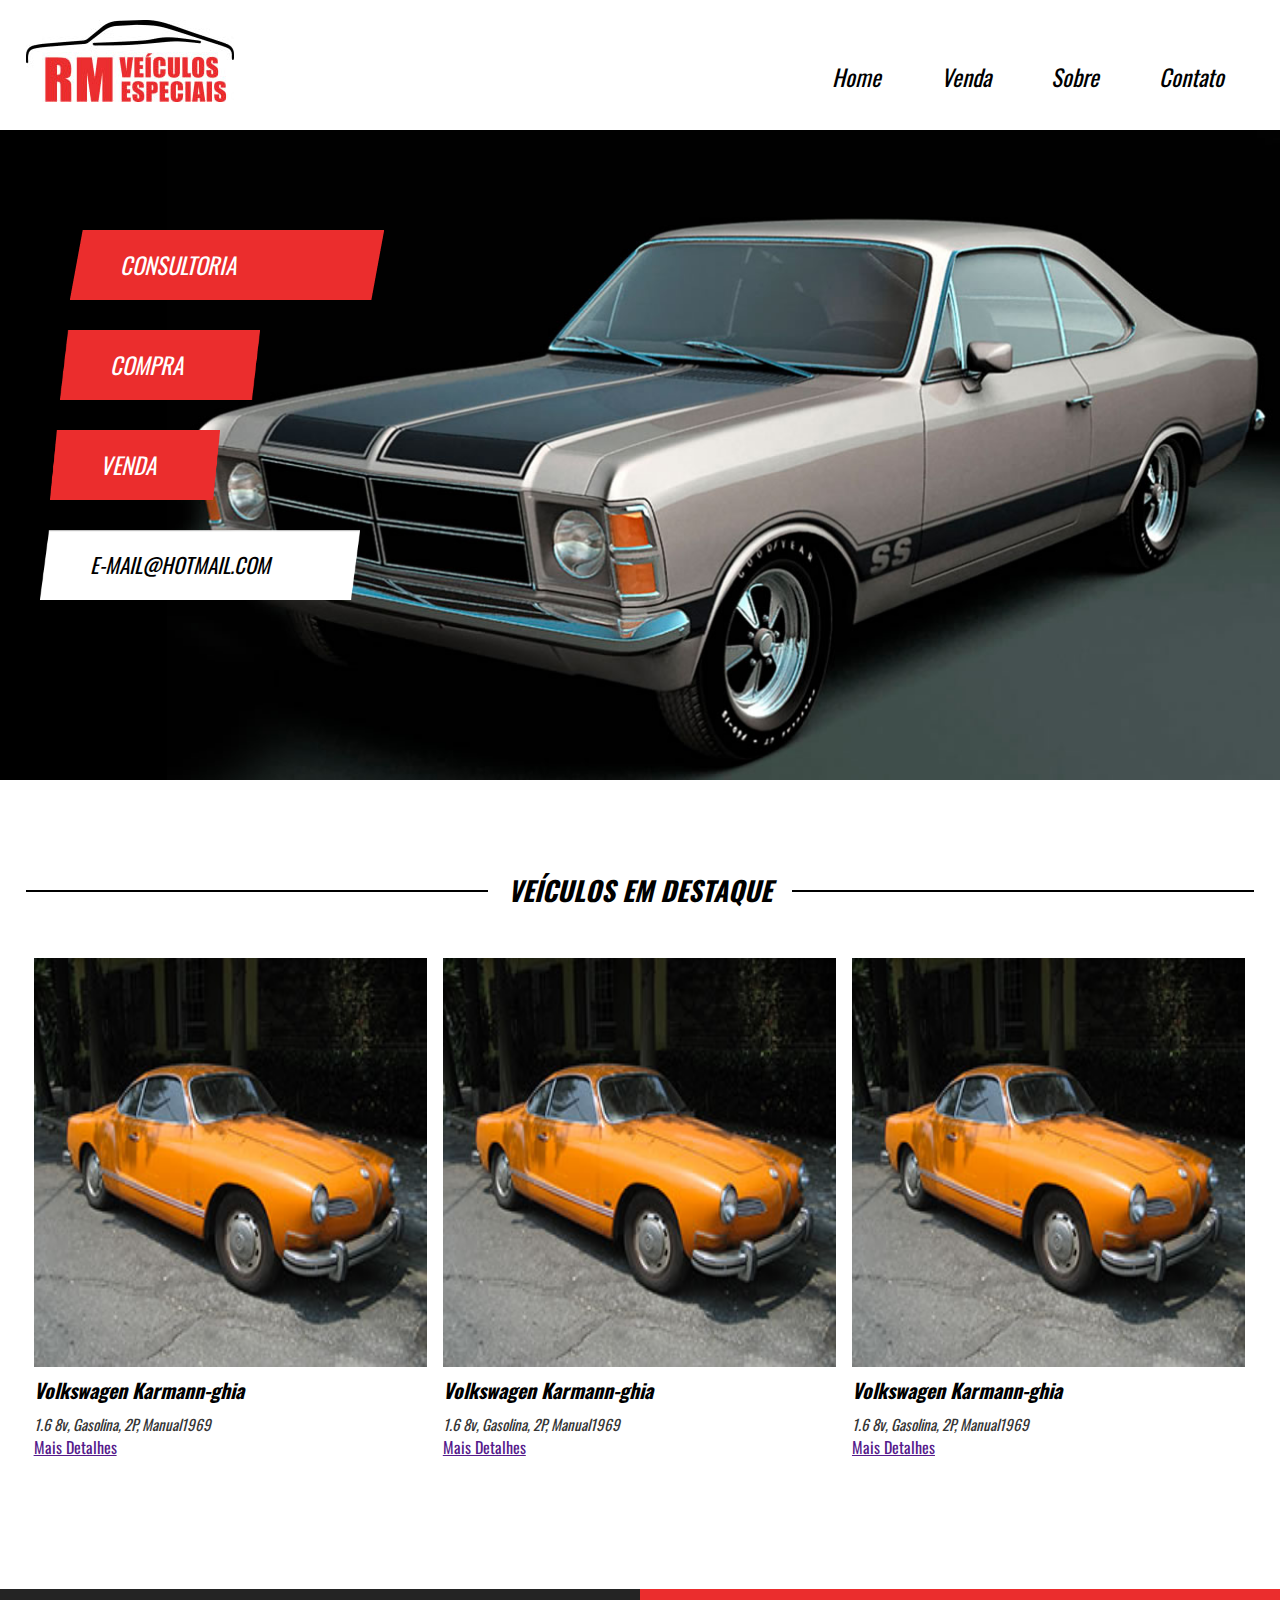
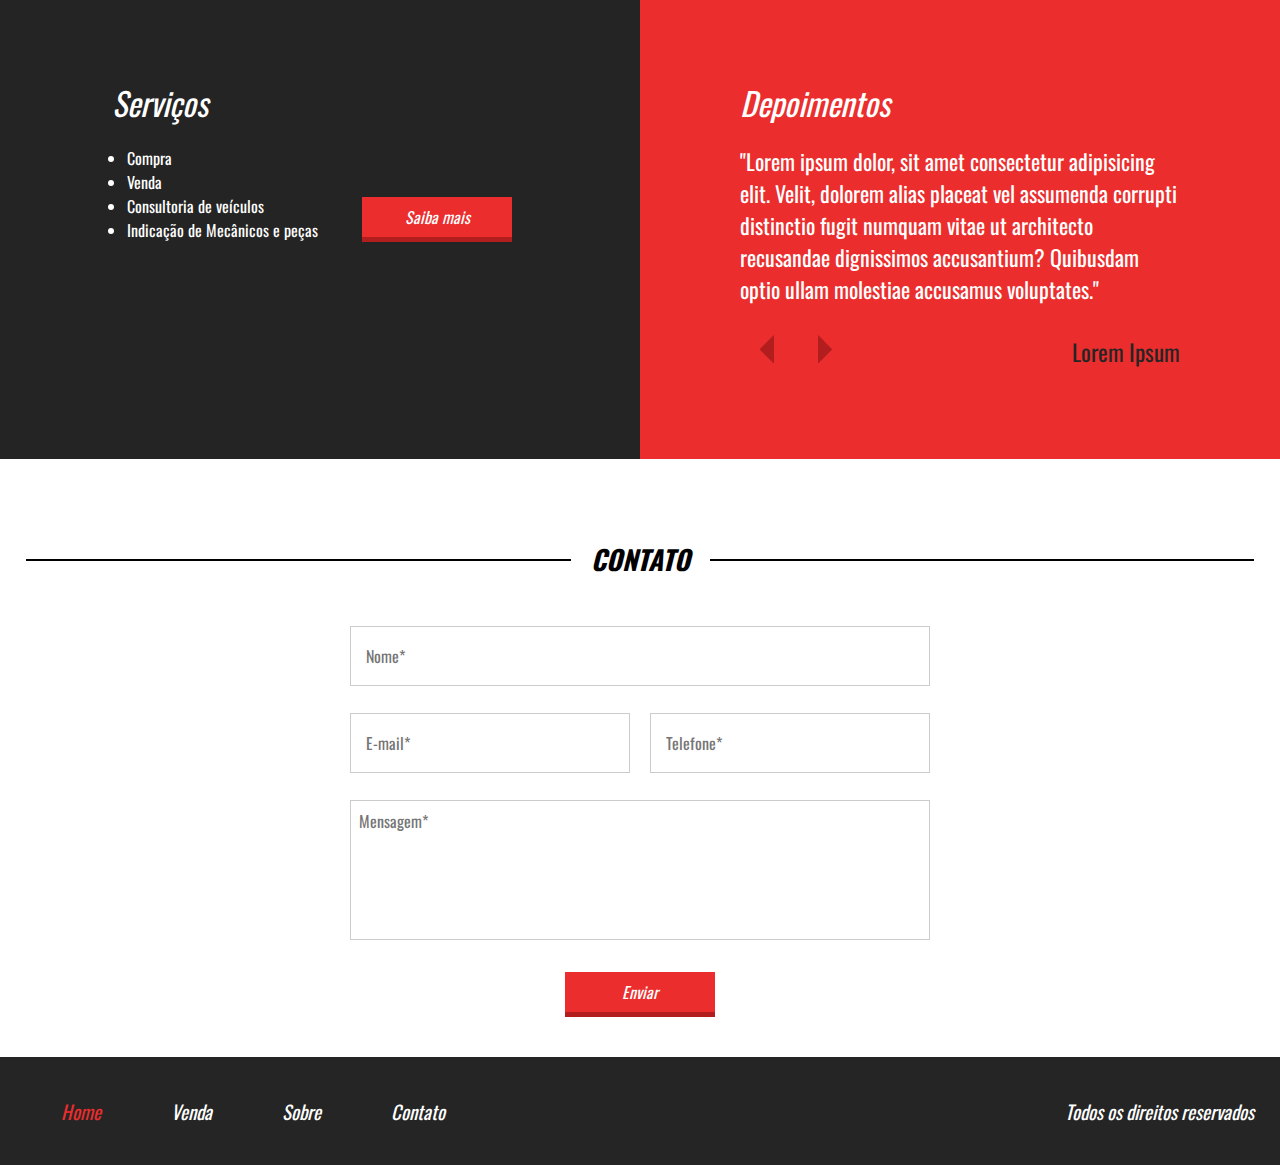
<file: index.html>
<!DOCTYPE html>
<html lang="pt-br">
  <head>
    <meta charset="UTF-8">
    <meta http-equiv="X-UA-Compatible" content="IE=edge">
    <meta name="viewport" content="width=device-width, initial-scale=1.0">
    <link href="https://fonts.googleapis.com/css?family=Oswald" rel="stylesheet">
    <link href="css/style.css" rel="stylesheet">
    <title>Projeto 05</title>
  </head>
  <body>
    <header>
      <div class="container">
        <div class="logo">
          <img src="imagens/logo.jpg" alt="Logo do site"/>
        </div><!--logo-->  
        <nav class="desktop">
          <ul>
            <li><a class="link-ativo" href="index.html">Home</a></li>
            <li><a href="venda.html">Venda</a></li>
            <li><a href="sobre.html">Sobre</a></li>
            <li><a href="#">Contato</a></li>
          </ul>
        </nav><!--desktop-->
        <nav class="mobile">
          <ul>
            <li><a class="link-ativo" href="index.html">Home</a></li>
            <li><a href="venda.html">Venda</a></li>
            <li><a href="sobre.html">Sobre</a></li>
            <li><a href="#">Contato</a></li>
          </ul>
        </nav><!--mobile-->
      <div class="clear"></div>
      </div><!--container-->
    </header>  
    <section class="banner">
      <div class="container">
        <div class="text-banner">
          <div class="text-banner-single">Consultoria</div>
          <div class="text-banner-single">Compra</div>
          <div class="text-banner-single">Venda</div>
          <div class="text-banner-single">e-mail@hotmail.com</div>
        </div><!--text-banner-->
      </div><!--container-->
    </section><!--banner-->
    <section class="veiculos-destaque">
      <div class="line-titulo">
        <div class="ln1"></div>
        <h2>Veículos em destaque</h2>
      </div><!--line-titulo-->
      <div class="container">
        <div class="vitrine-destaque">
          <div class="imagem carro-img"></div><!--carro-img-->
          <div class="info-carro">
            <h2>Volkswagen Karmann-ghia</h2>
            <p>1.6 8v, Gasolina, 2P, Manual1969</p>
            <a href="">Mais Detalhes</a>
          </div><!--info-carro-->
        </div><!--vitrine-destaque-->    
        <div class="vitrine-destaque">
          <div class="imagem carro-img"></div><!--carro-img-->
          <div class="info-carro">
            <h2>Volkswagen Karmann-ghia</h2>
            <p>1.6 8v, Gasolina, 2P, Manual1969</p>
            <a href="">Mais Detalhes</a>
          </div><!--info-carro-->
        </div><!--vitrine-destaque-->    
        <div class="vitrine-destaque">
          <div class="imagem carro-img"></div><!--carro-img-->
          <div class="info-carro">
            <h2>Volkswagen Karmann-ghia</h2>
            <p>1.6 8v, Gasolina, 2P, Manual1969</p>
            <a href="">Mais Detalhes</a>
          </div><!--info-carro-->
        </div><!--vitrine-destaque-->
        <div class="clear"></div>
      </div><!--container-->
    </section><!--veiculos-destaque-->
    <section class="servicos-descricao">
      <div class="half1">
        <div class="half1-wraper">
          <h2>Serviços</h2>
          <ul>
            <li>Compra</li>
            <li>Venda</li>
            <li>Consultoria de veículos</li>
            <li>Indicação de Mecânicos e peças</li>
          </ul>
          <a class="btn1" href="">Saiba mais</a>
        </div>
      </div><!--half-1-->    
      <div class="half2">    
        <h2>Depoimentos</h2>
        <div class="depoimento-single">
          <p>"Lorem ipsum dolor, sit amet consectetur adipisicing elit. Velit, dolorem alias placeat vel assumenda corrupti distinctio fugit numquam vitae ut 
            architecto recusandae dignissimos accusantium? Quibusdam optio ullam molestiae accusamus voluptates."</p>
          <div class="navigation">
            <div class="arrows">
              <img src="imagens/arrow-left.png" alt="Seta esquerda"/>
              <img src="imagens/arrow-right.png" alt="Seta direita"/>
            </div><!--arrows-->
            <div class="nome-depoimento">Lorem Ipsum</div>
          </div><!--navigation-->
        </div><!--depoimento-single-->
      </div><!--half2-->    
    </section><!--servicos-descricao-->    
    <section class="contato">
      <div class="line-titulo">
        <div class="ln1"></div>
        <h2>Contato</h2>
      </div><!--line-titulo-->    
      <form>
        <div class="input-wraper w100">
          <input placeholder="Nome*" type="text" required />
        </div><!--input-wraper-->      
        <div class="input-wraper w50">
          <input placeholder="E-mail*" type="text" required />
        </div><!--input-wraper-->      
        <div class="input-wraper w50">
          <input placeholder="Telefone*" type="text" required />
        </div><!--input-wraper-->      
        <div class="input-wraper w100">
          <textarea placeholder="Mensagem*" required></textarea>
        </div><!--input-wraper-->      
        <div class="input-wraper w100">
          <input class="btn1" type="submit" value="Enviar" />
        </div><!--input-wraper-->      
        <div class="clear"></div><!--clear-->      
      </form>    
    </section><!--contato-->    
    <footer>
      <div class="container">
        <nav>
          <ul>
            <li><a class="link-ativo" href="index.html">Home</a></li>
            <li><a href="venda.html">Venda</a></li>
            <li><a href="sobre.html">Sobre</a></li>
            <li><a href="#">Contato</a></li>
          </ul>
        </nav><!--nav footer-->
        <p>Todos os direitos reservados</p>
        <div class="clear"></div>
      </div><!--container-->
    </footer>
  </body>
</html>
</file>
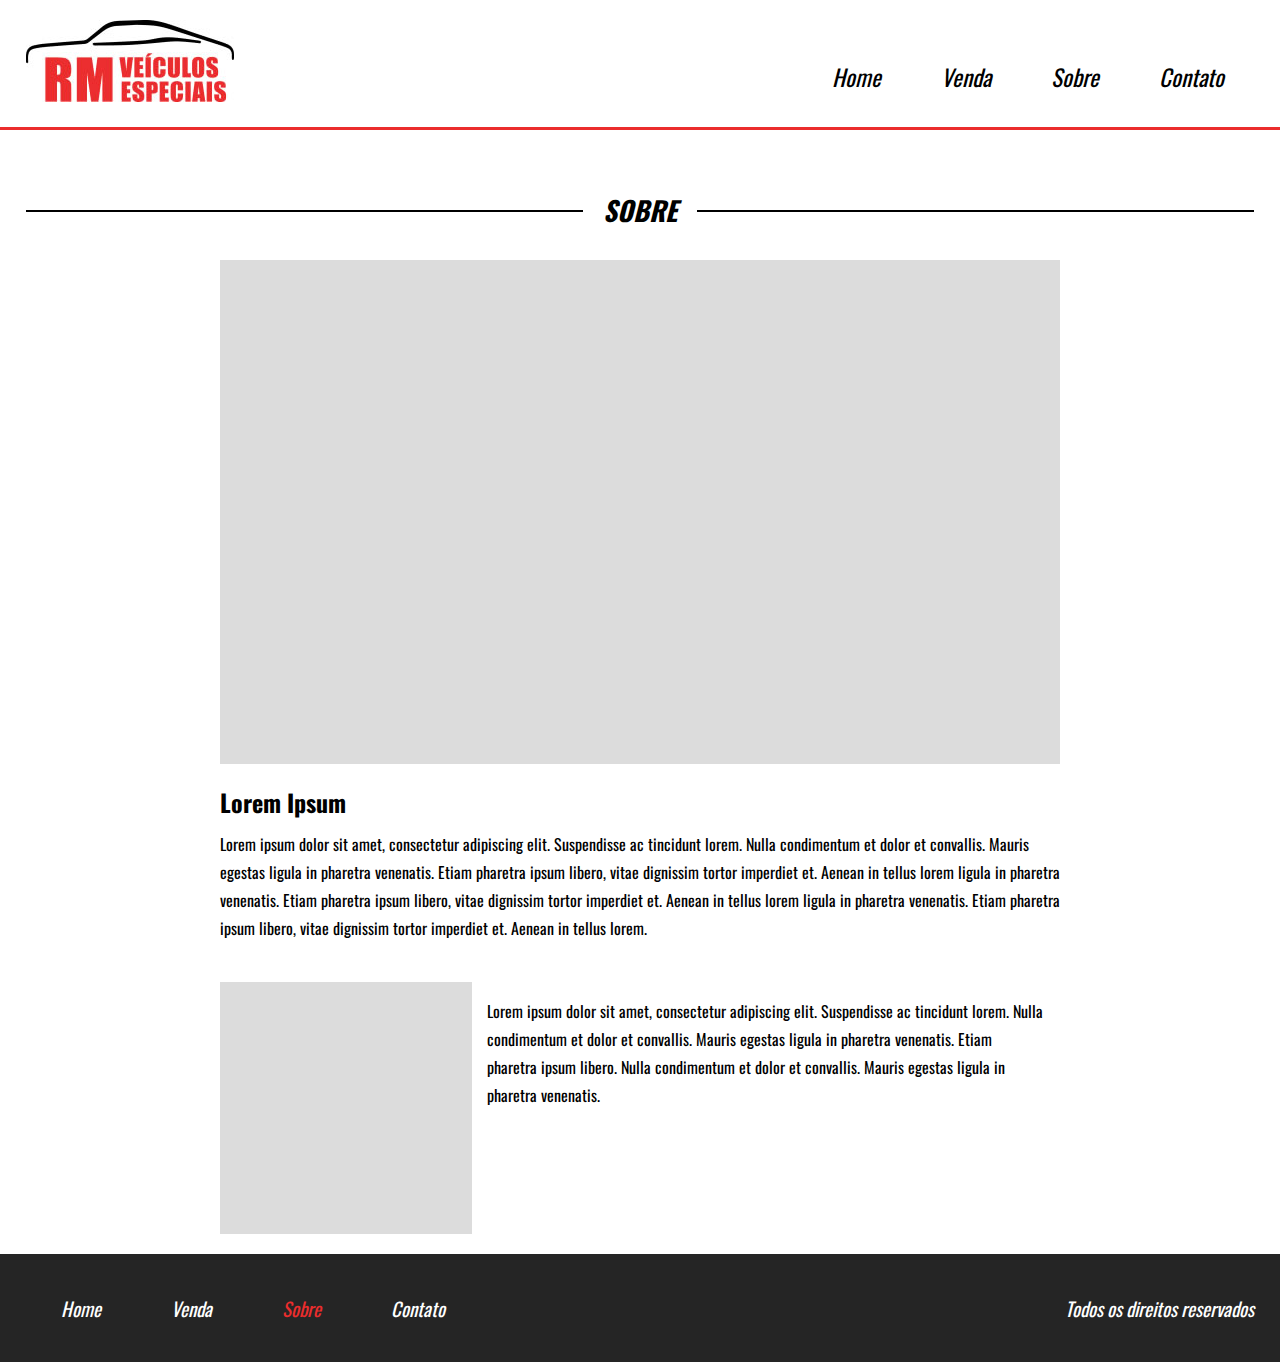
<file: sobre.html>
<!DOCTYPE html>
<html lang="pt-br">
  <head>
    <meta charset="UTF-8">
    <meta http-equiv="X-UA-Compatible" content="IE=edge">
    <meta name="viewport" content="width=device-width, initial-scale=1.0">
    <link href="https://fonts.googleapis.com/css?family=Oswald" rel="stylesheet">
    <link href="css/style.css" rel="stylesheet">
    <title>Projeto 05</title>
  </head>
  <body>
    <header class="modificado">
      <div class="container">
        <div class="logo">
          <img src="imagens/logo.jpg" alt="Logo do site"/>
        </div><!--logo-->    
        <nav class="desktop">
          <ul>
            <li><a href="index.html">Home</a></li>
            <li><a href="venda.html">Venda</a></li>
            <li><a class="link-ativo" href="sobre.html">Sobre</a></li>
            <li><a href="">Contato</a></li>
          </ul>
        </nav><!--desktop-->    
        <nav class="mobile">
          <ul>
            <li><a class="link-ativo" href="index.html">Home</a></li>
            <li><a href="venda.html">Venda</a></li>
            <li><a class="link-ativo" href="sobre.html">Sobre</a></li>
            <li><a href="">Contato</a></li>
          </ul>
        </nav><!--mobile-->    
        <div class="clear"></div>
      </div><!--container-->
    </header>    
    <section class="sobre">
      <div class="line-titulo">
        <div class="ln1"></div>
        <h2>Sobre</h2>
      </div>    
      <div class="container">
        <div class="img-destaque-sobre"></div><!--img-destaque-sobre-->
          <div class="descricao-autor">
            <h2>Lorem Ipsum</h2>
            <p>Lorem ipsum dolor sit amet, consectetur adipiscing elit. Suspendisse ac tincidunt lorem. Nulla condimentum et dolor et convallis. Mauris egestas 
              ligula in pharetra venenatis. Etiam pharetra ipsum libero, vitae dignissim tortor imperdiet et. Aenean in tellus lorem ligula in pharetra 
              venenatis. Etiam pharetra ipsum libero, vitae dignissim tortor imperdiet et. Aenean in tellus lorem ligula in pharetra venenatis. Etiam pharetra 
              ipsum libero, vitae dignissim tortor imperdiet et. Aenean in tellus lorem.</p>
          </div><!--descricao-autor-->
          <div class="descricao-autor2">
            <div class="img-small"></div>
            <p>Lorem ipsum dolor sit amet, consectetur adipiscing elit. Suspendisse ac tincidunt lorem. Nulla condimentum et dolor et convallis. Mauris egestas 
              ligula in pharetra venenatis. Etiam pharetra ipsum libero. Nulla condimentum et dolor et convallis. Mauris egestas ligula in pharetra venenatis.</p>
            <div class="clear"></div>
          </div><!--descricao-autor2-->
      </div><!--container-->
    </section><!--sobre-->    
    <footer>
      <div class="container">
        <nav>
          <ul>
            <li><a href="index.html">Home</a></li>
            <li><a href="venda.html">Venda</a></li>
            <li><a class="link-ativo" href="sobre.html">Sobre</a></li>
            <li><a href="">Contato</a></li>
          </ul>
        </nav>
        <p>Todos os direitos reservados</p>
        <div class="clear"></div>
      </div><!--container-->
    </footer>    
  </body>
</html>
</file>
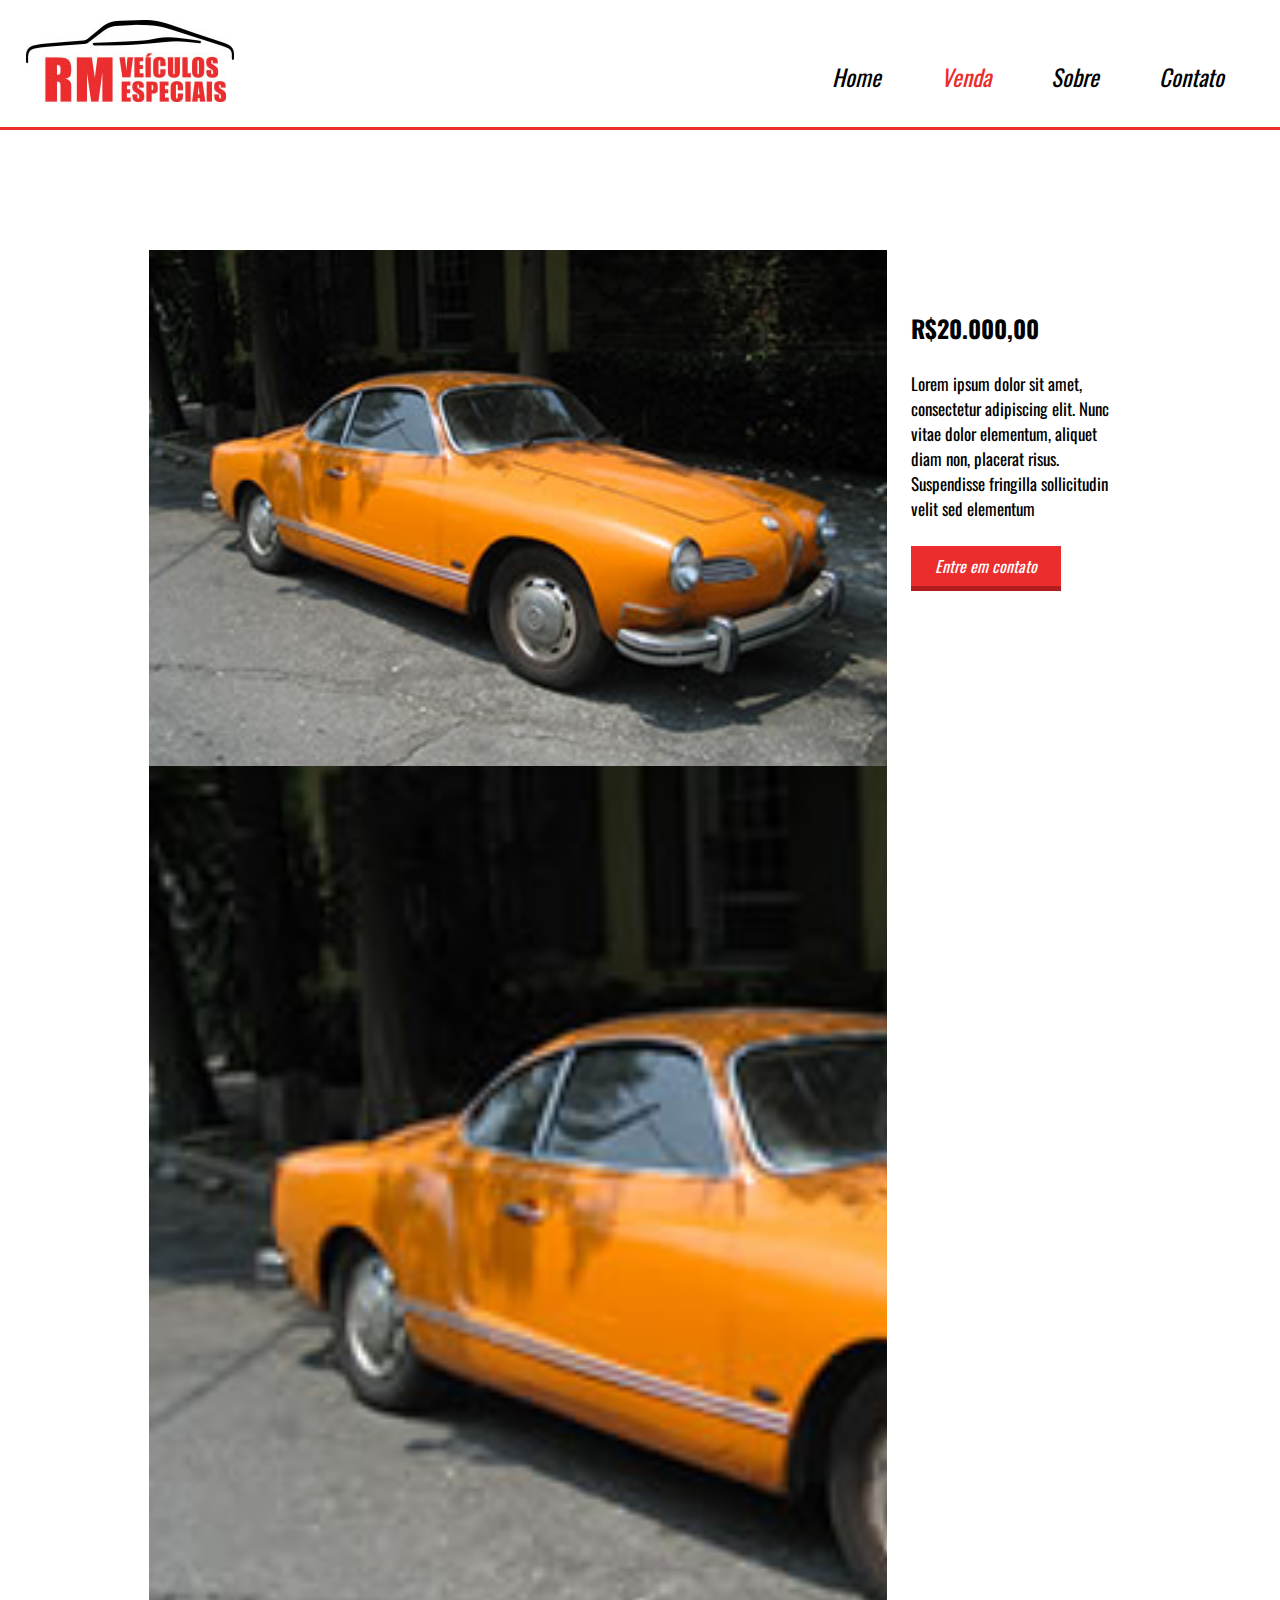
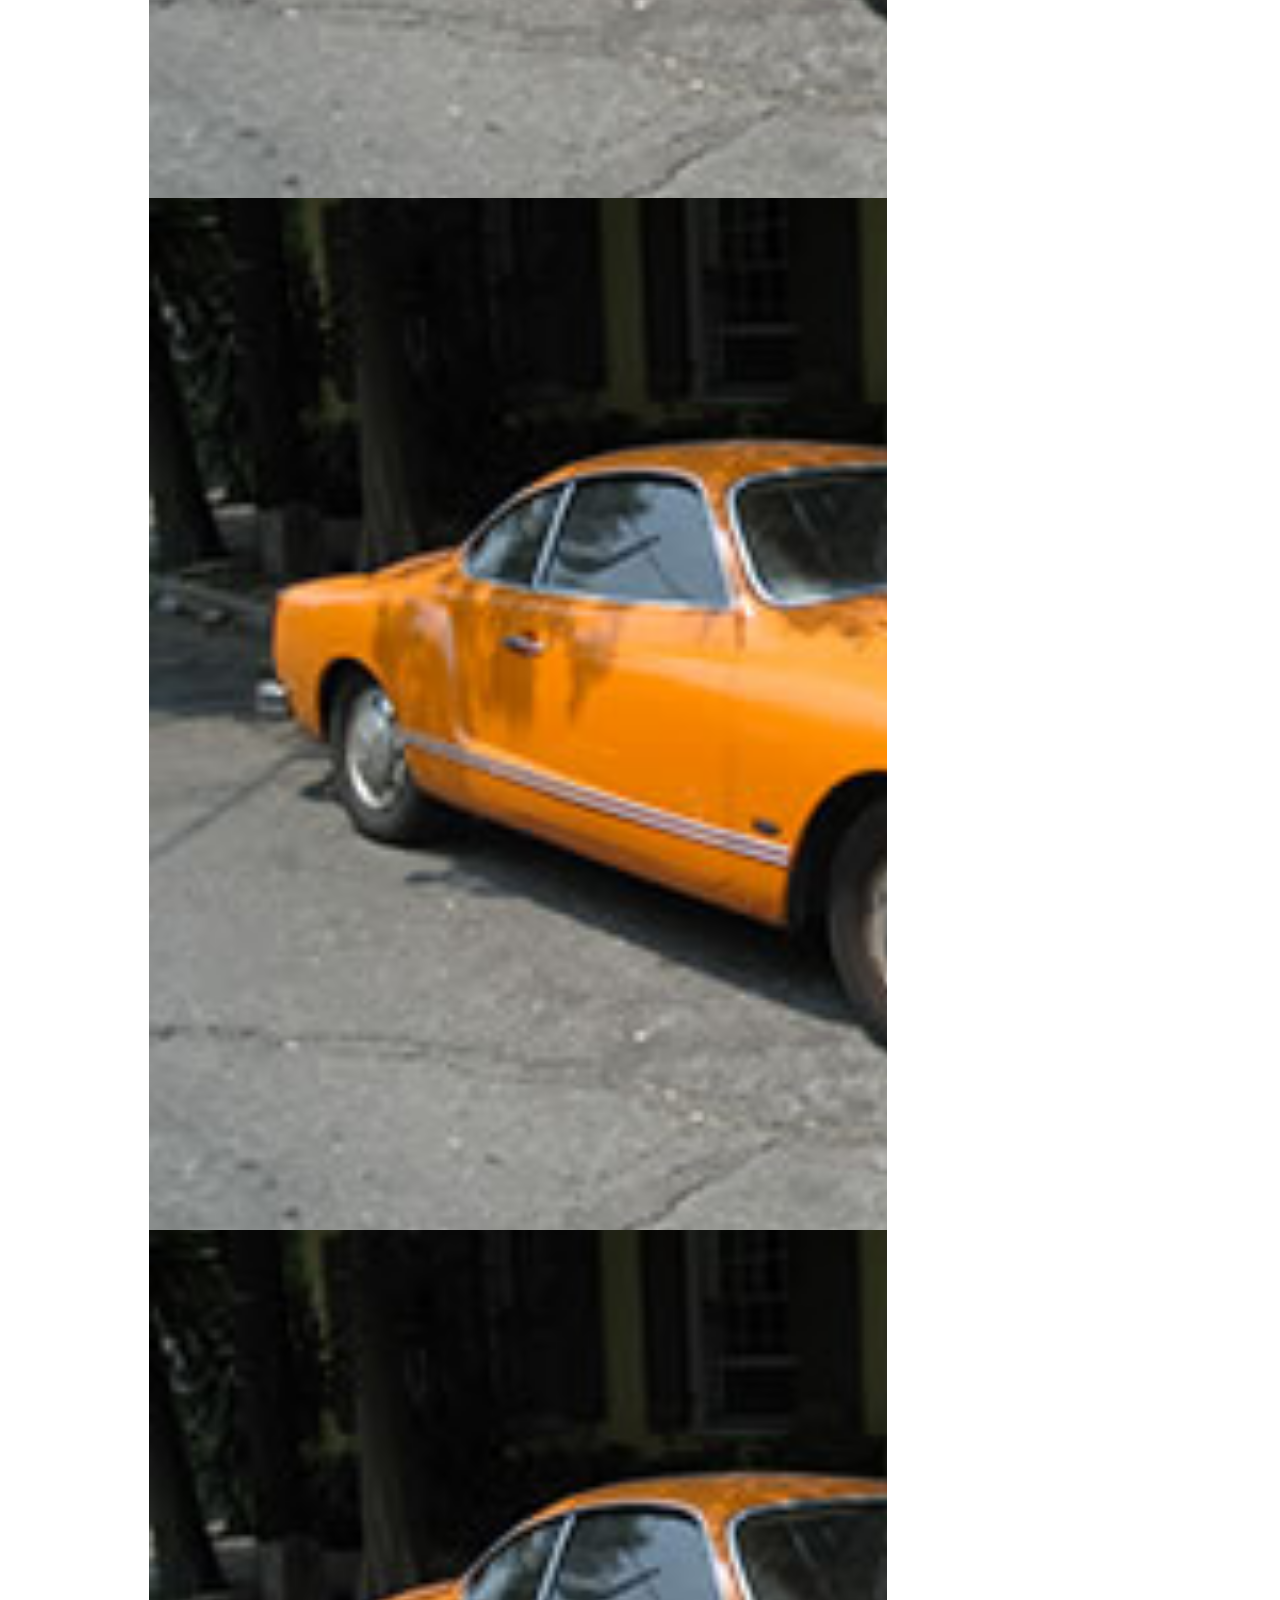
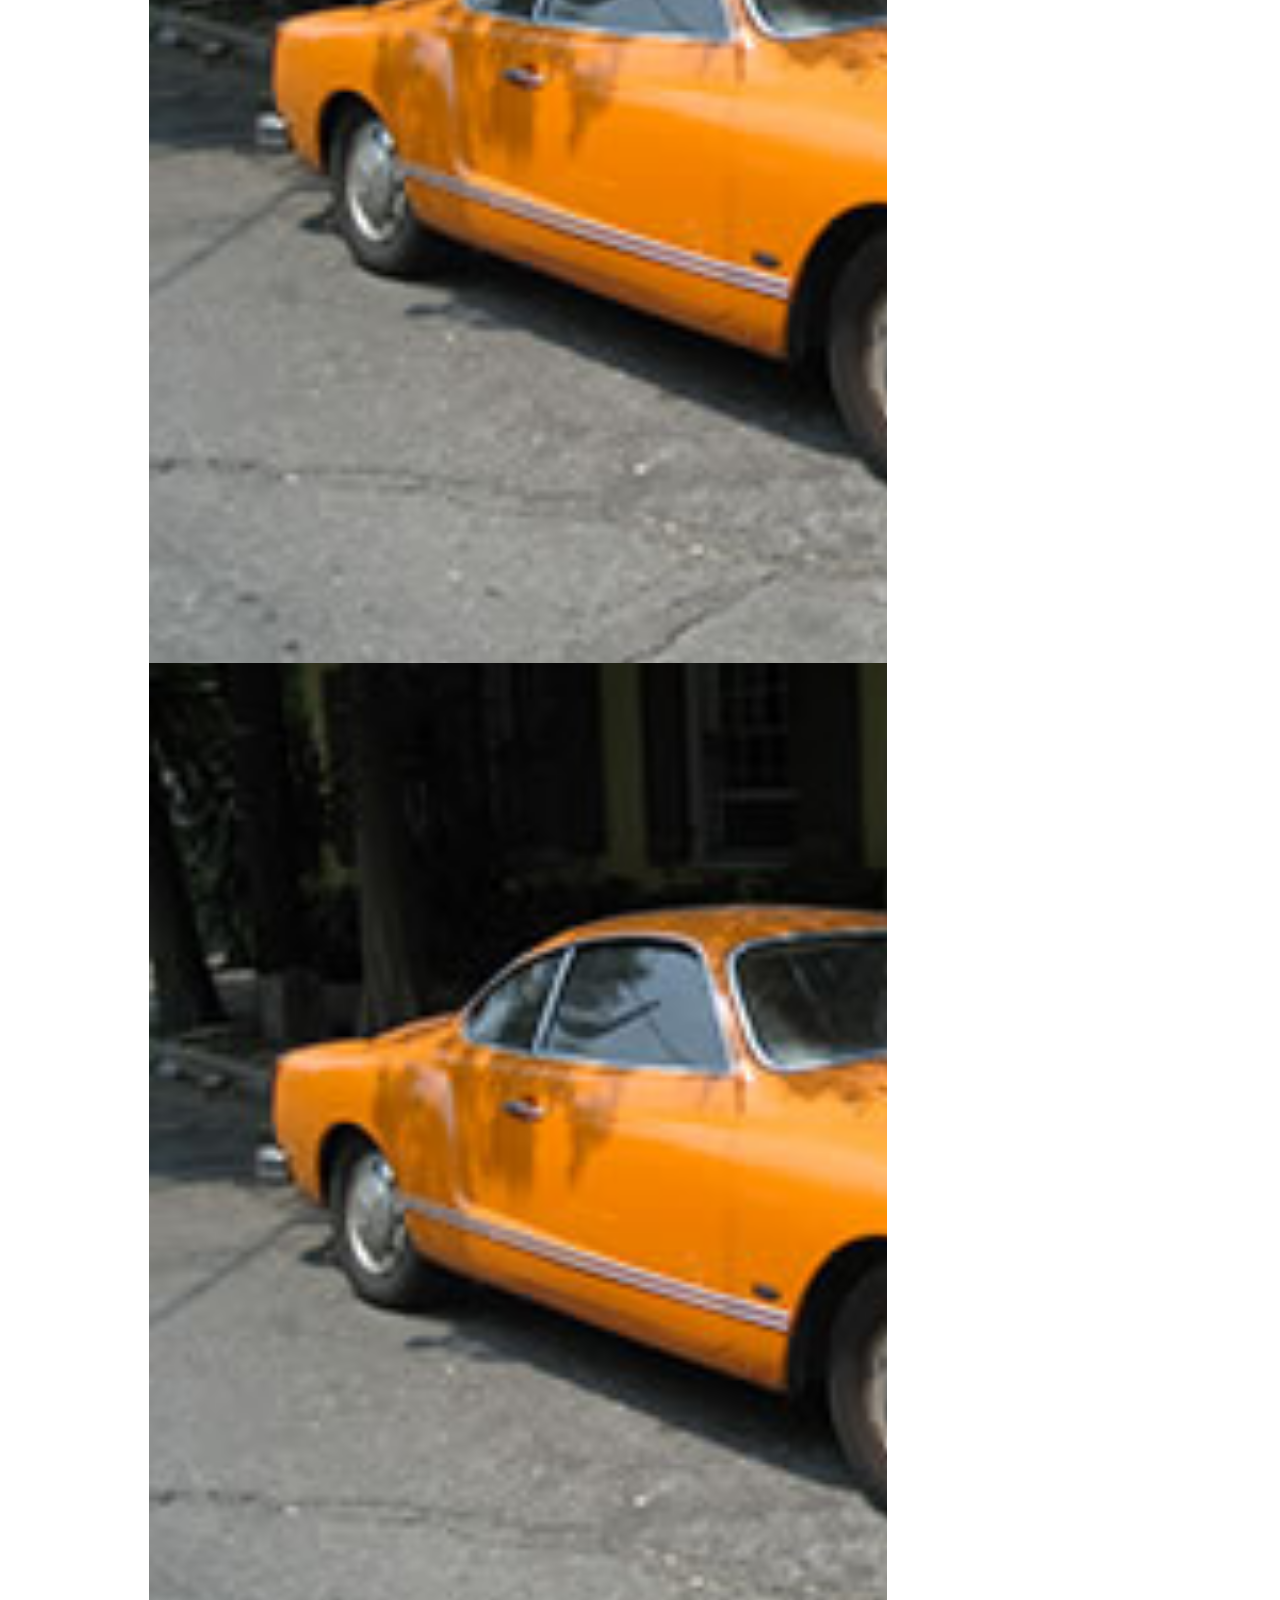
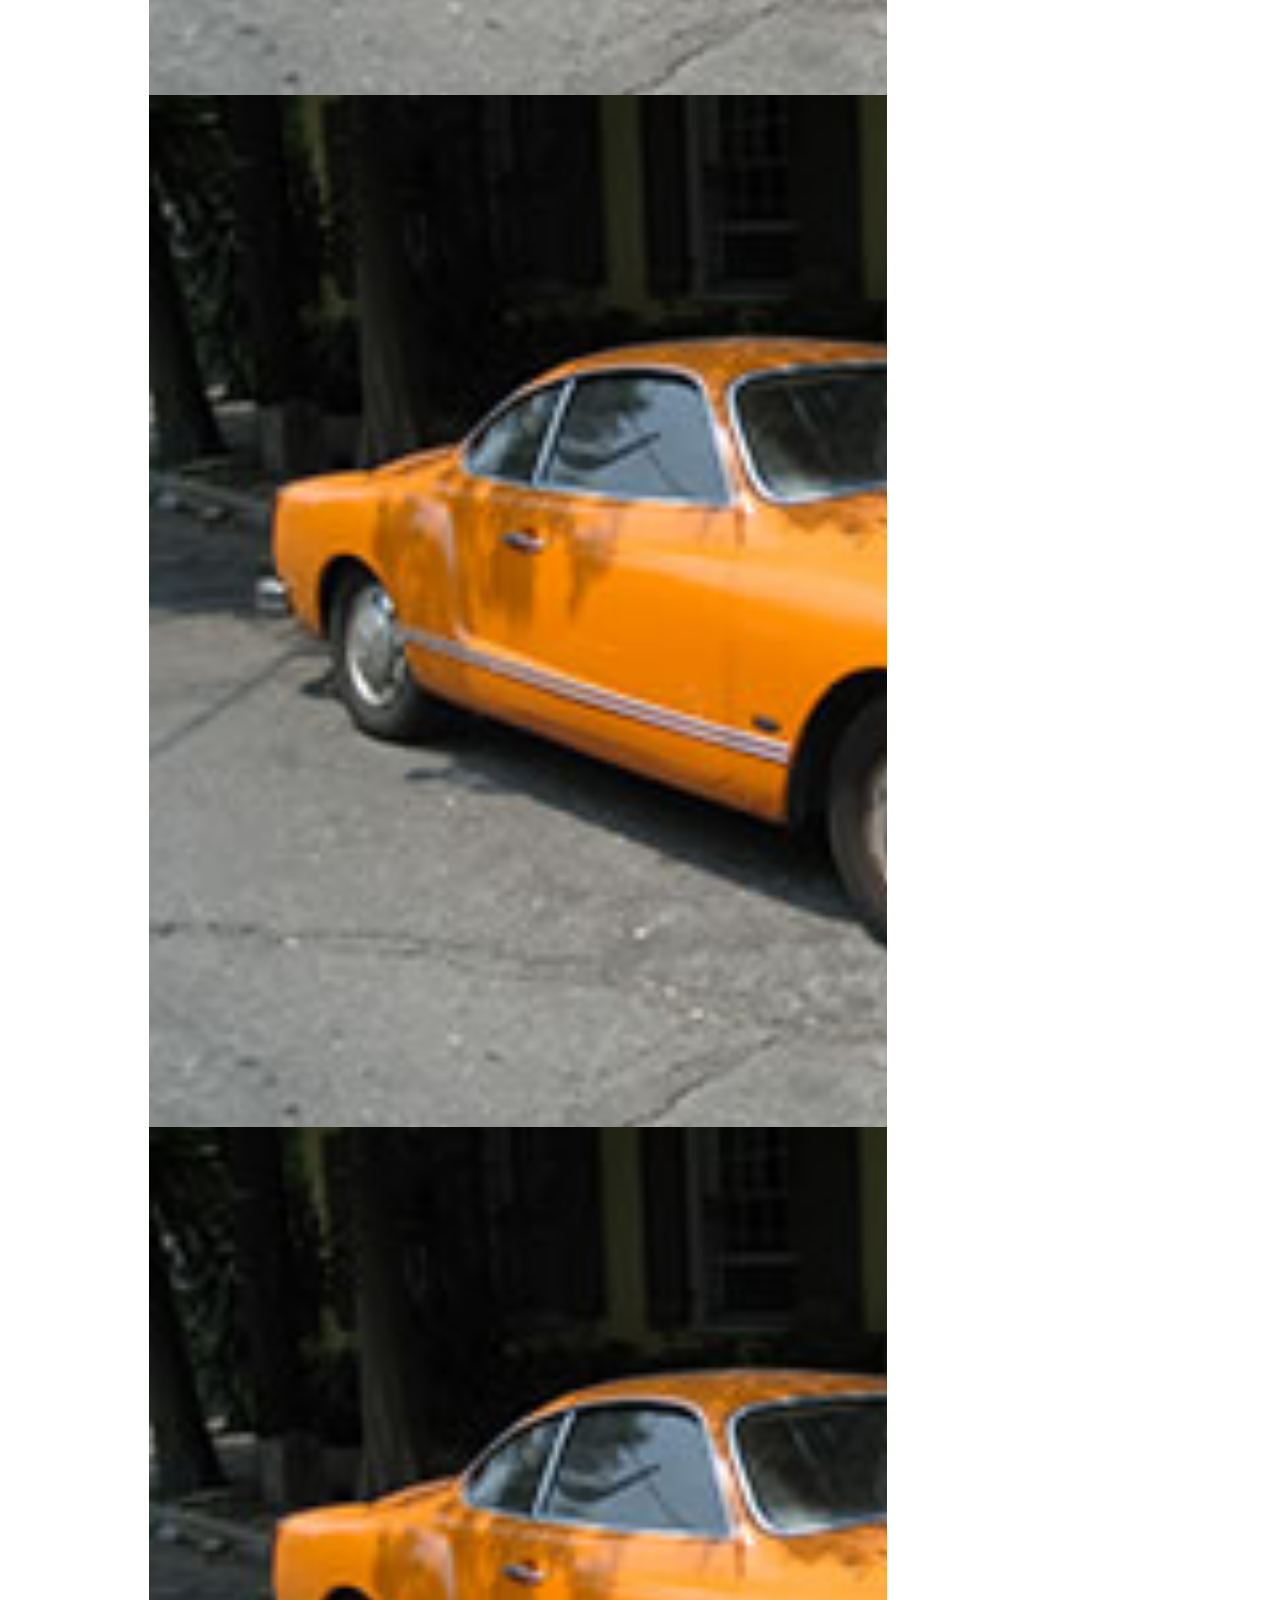
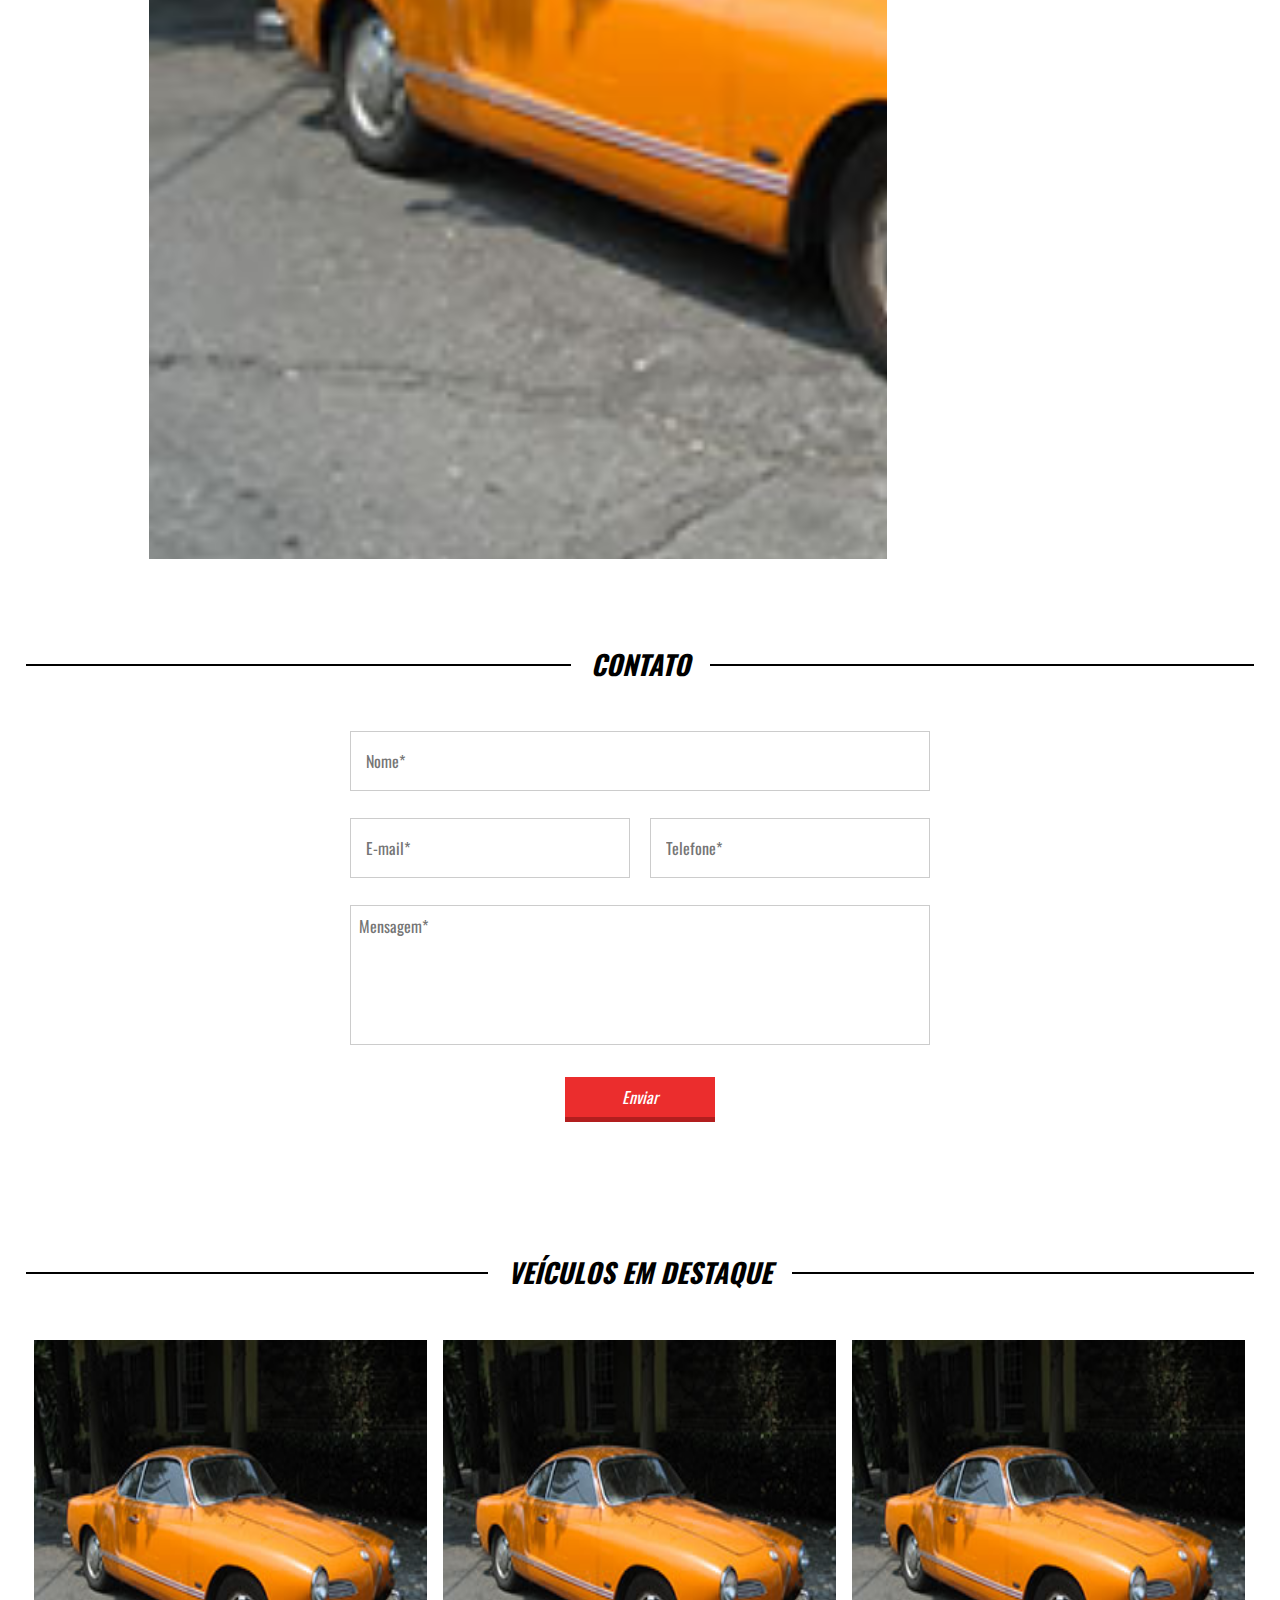
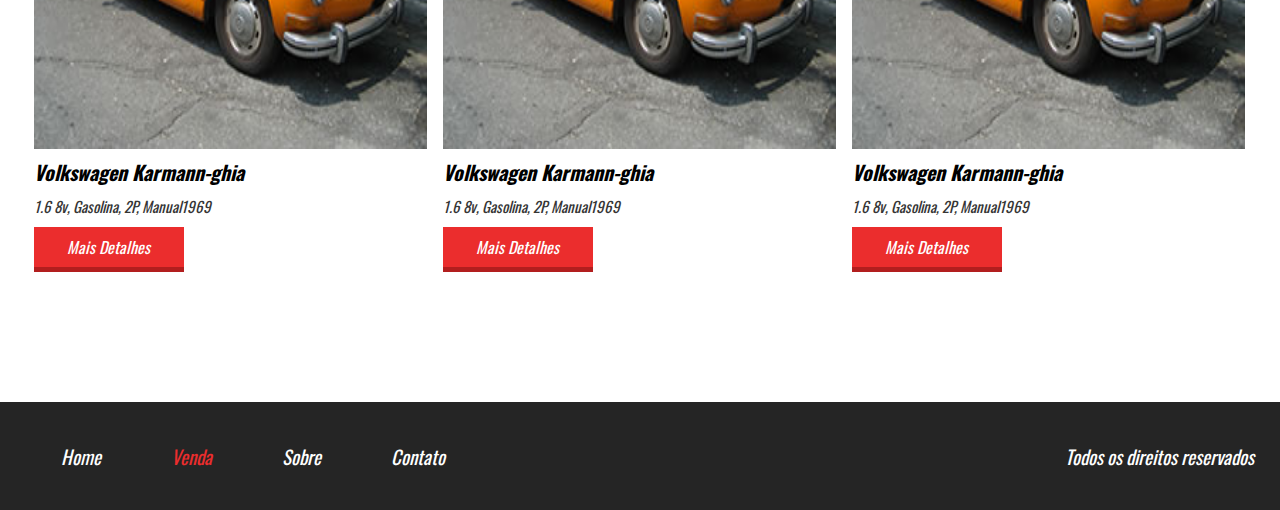
<file: veiculo-detakhe.html>
<!DOCTYPE html>
<html lang="pt-br">
  <head>
    <meta charset="UTF-8">
    <meta http-equiv="X-UA-Compatible" content="IE=edge">
    <meta name="viewport" content="width=device-width, initial-scale=1.0">
    <link href="https://fonts.googleapis.com/css?family=Oswald" rel="stylesheet">
    <link href="css/style.css" rel="stylesheet">
    <title>Projeto 05</title>
  </head>
  <body>
    <header style="border-bottom: 3px solid #EB2D2D;">
      <div class="container">
        <div class="logo">
          <img src="imagens/logo.jpg" alt="Logo do site"/>
        </div><!--logo-->    
        <nav class="desktop">
          <ul>
            <li><a href="">Home</a></li>
            <li><a style="color:#EB2D2D;" href="venda.html">Venda</a></li>
            <li><a href="">Sobre</a></li>
            <li><a href="">Contato</a></li>
          </ul>
        </nav><!--desktop-->    
        <nav class="mobile">
          <ul>
            <li><a href="">Home</a></li>
            <li><a style="color:#EB2D2D;" href="venda.html">Venda</a></li>
            <li><a href="">Sobre</a></li>
            <li><a href="">Contato</a></li>
          </ul>
        </nav><!--mobile-->    
        <div class="clear"></div>
      </div><!--container-->
    </header>    
    <section class="venda-single">    
      <div class="container">    
        <div class="info-veiculo">
          <div style="background-image:url('imagens/carro1.jpg');" class="foto-destaque"></div>
          <div class="nav-galeria">
            <div class="nav-galeria-wraper">
            <div style="background-image:url('imagens/carro1.jpg');" class="mini-img"></div>
            <div style="background-image:url('imagens/carro1.jpg');" class="mini-img"></div>
            <div style="background-image:url('imagens/carro1.jpg');" class="mini-img"></div>
            <div style="background-image:url('imagens/carro1.jpg');" class="mini-img"></div>
            <div style="background-image:url('imagens/carro1.jpg');" class="mini-img"></div>
            <div style="background-image:url('imagens/carro1.jpg');" class="mini-img"></div>
            </div><!--nav-galeria-wraper-->
          </div><!--nav-galeria-->    
        </div><!--info-->    
        <div class="descricao-veiculo">
          <h2>R$20.000,00</h2>
          <p>Lorem ipsum dolor sit amet, consectetur adipiscing elit. Nunc vitae dolor elementum, aliquet diam non, placerat risus. Suspendisse fringilla sollicitudin velit sed elementum</p>
          <a class="btn1" href="">Entre em contato</a>
        </div><!--descricao-veiculo-->
        <div class="clear"></div>
      </div><!--container-->    
    </section><!--venda-single-->    
    <section class="contato">
      <div class="line-titulo">
        <div class="ln1"></div>
        <h2>Contato</h2>
      </div><!--line-titulo-->    
      <form>
        <div class="input-wraper w100">
          <input placeholder="Nome*" type="text" required />
        </div><!--input-wraper-->    
        <div class="input-wraper w50">
          <input placeholder="E-mail*" type="text" required />
        </div><!--input-wraper-->    
        <div class="input-wraper w50">
          <input placeholder="Telefone*" type="text" required />
        </div><!--input-wraper-->    
        <div class="input-wraper w100">
          <textarea placeholder="Mensagem*" required></textarea>
        </div><!--input-wraper-->    
        <div class="input-wraper w100">
          <input class="btn1" type="submit" value="Enviar" />
        </div><!--input-wraper-->    
        <div class="clear"></div><!--clear-->    
      </form>    
    </section><!--contato-->    
    <section class="veiculos-destaque">
      <div class="line-titulo">
        <div class="ln1"></div>
        <h2>Veículos em destaque</h2>
      </div><!--line-titulo-->
      <div class="container">
        <div class="vitrine-destaque">
          <div style="background-image:url('imagens/carro1.jpg');" class="carro-img"></div><!--carro-img-->
          <div class="info-carro">
            <h2>Volkswagen Karmann-ghia</h2>
            <p>1.6 8v, Gasolina, 2P, Manual1969</p>
            <a class="btn1" href="">Mais Detalhes</a>
          </div><!--info-carro-->
        </div><!--vitrine-destaque-->      
        <div class="vitrine-destaque">
          <div style="background-image:url('imagens/carro1.jpg');" class="carro-img"></div><!--carro-img-->
          <div class="info-carro">
            <h2>Volkswagen Karmann-ghia</h2>
            <p>1.6 8v, Gasolina, 2P, Manual1969</p>
            <a class="btn1" href="">Mais Detalhes</a>
          </div><!--info-carro-->
        </div><!--vitrine-destaque-->      
        <div class="vitrine-destaque">
          <div style="background-image:url('imagens/carro1.jpg');" class="carro-img"></div><!--carro-img-->
          <div class="info-carro">
            <h2>Volkswagen Karmann-ghia</h2>
            <p>1.6 8v, Gasolina, 2P, Manual1969</p>
            <a class="btn1" href="">Mais Detalhes</a>
          </div><!--info-carro-->
        </div><!--vitrine-destaque-->
        <div class="clear"></div>
      </div><!--container-->
    </section><!--veiculos-destaque-->    
    <footer>
      <div class="container">
        <nav>
          <ul>
            <li><a href="">Home</a></li>
            <li><a style="color:#EB2D2D;"  href="venda.html">Venda</a></li>
            <li><a href="">Sobre</a></li>
            <li><a href="">Contato</a></li>
          </ul>
        </nav>
        <p>Todos os direitos reservados</p>
        <div class="clear"></div>
      </div><!--container-->
    </footer>    
  </body>
</html>
</file>
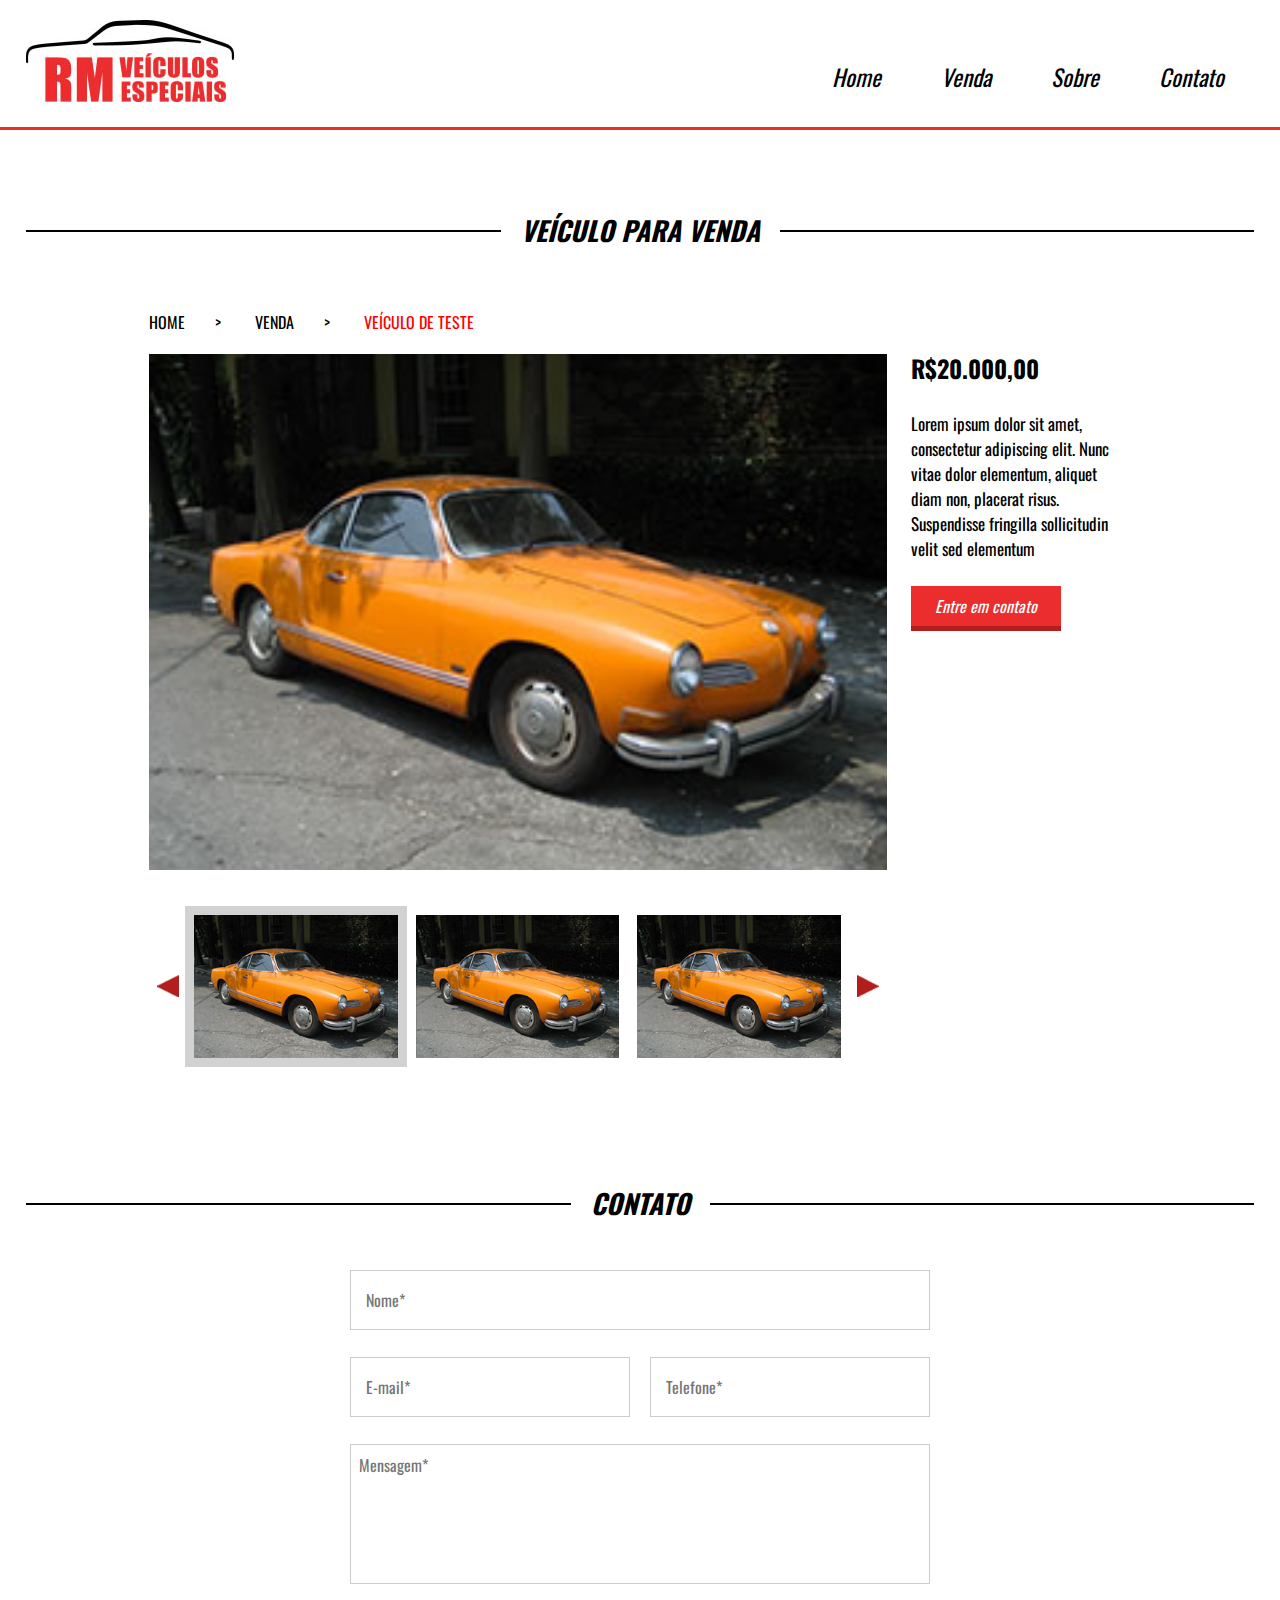
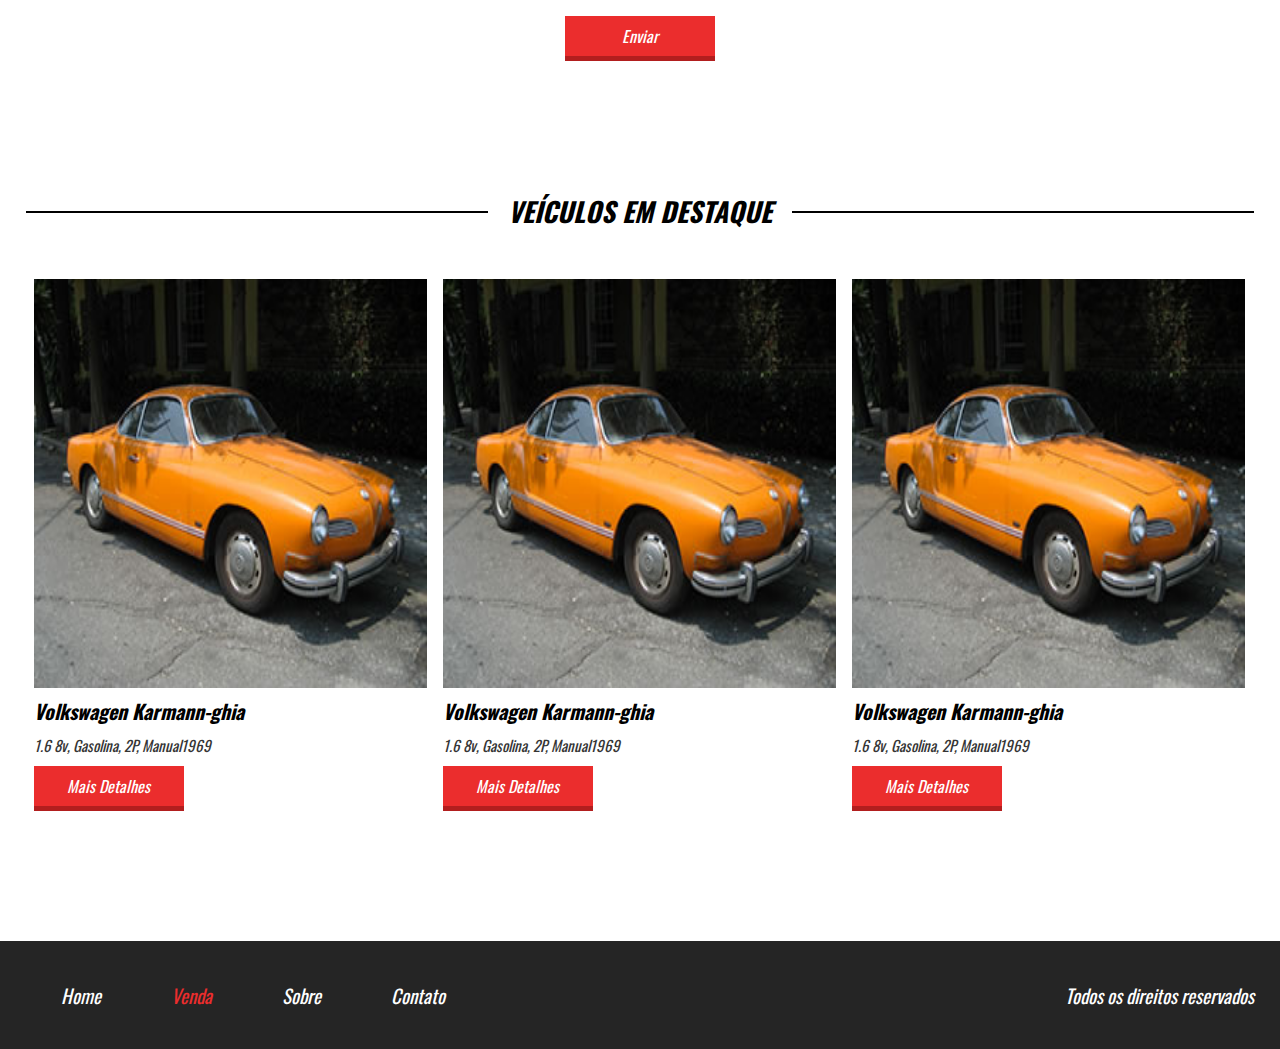
<file: veiculo-detalhe.html>
<!DOCTYPE html>
<html lang="pt-br">
  <head>
    <meta charset="UTF-8">
    <meta http-equiv="X-UA-Compatible" content="IE=edge">
    <meta name="viewport" content="width=device-width, initial-scale=1.0">
    <link href="https://fonts.googleapis.com/css?family=Oswald" rel="stylesheet">
    <link href="css/style.css" rel="stylesheet">
    <title>Projeto 05</title>
  </head>
  <body>
    <header class="modificado">
      <div class="container">
        <div class="logo">
          <img src="imagens/logo.jpg" alt="Logo do site"/>
        </div><!--logo-->    
        <nav class="desktop">
          <ul>
            <li><a href="index.html">Home</a></li>
            <li><a class="link-ativo" href="venda.html">Venda</a></li>
            <li><a href="sobre.html">Sobre</a></li>
            <li><a href="">Contato</a></li>
          </ul>
        </nav><!--desktop-->    
        <nav class="mobile">
          <ul>
            <li><a href="index.html">Home</a></li>
            <li><a class="link-ativo" href="venda.html">Venda</a></li>
            <li><a href="sobre.html">Sobre</a></li>
            <li><a href="">Contato</a></li>
          </ul>
        </nav><!--mobile-->    
        <div class="clear"></div>
      </div><!--container-->
    </header>    
    <section class="venda-single">      
      <div class="line-titulo">
        <div class="ln1"></div>
        <h2>Veículo para Venda</h2>
      </div>    
      <div class="container">    
        <div class="info-veiculo">
          <div class="info-bread"><a href="">HOME</a><span>></span>
          <a href="">VENDA</a><span>></span>
          <a href="">VEÍCULO DE TESTE</a></div>
          <div class="imagem foto-destaque"></div>
          <div class="nav-galeria-parent">
            <div class="arrow-left-nav"></div>
            <div class="arrow-right-nav"></div>
            <div class="nav-galeria">
              <div class="nav-galeria-wraper">
                <div class="estilo mini-img-wraper"><div class="imagem mini-img"></div></div>
                <div class="mini-img-wraper"><div class="imagem mini-img"></div></div>
                <div class="mini-img-wraper"><div class="imagem mini-img"></div></div>
                <div class="mini-img-wraper"><div class="imagem mini-img"></div></div>
                <div class="mini-img-wraper"><div class="imagem mini-img"></div></div>
                <div class="mini-img-wraper"><div class="imagem mini-img"></div></div>
              </div><!--nav-galeria-wraper-->      
            </div><!--nav-galeria-->
          </div><!--nav-galeria-parent-->
        </div><!--info-->    
        <div class="descricao-veiculo">
          <h2>R$20.000,00</h2>
          <p>Lorem ipsum dolor sit amet, consectetur adipiscing elit. Nunc vitae dolor elementum, aliquet diam non, placerat risus. Suspendisse fringilla sollicitudin velit sed elementum</p>
          <a class="btn1" href="">Entre em contato</a>
        </div><!--descricao-veiculo-->
        <div class="clear"></div>
      </div><!--container-->    
    </section><!--venda-single-->    
    <section class="contato">
      <div class="line-titulo">
        <div class="ln1"></div>
        <h2>Contato</h2>
      </div><!--line-titulo-->    
      <form>
        <div class="input-wraper w100">
          <input placeholder="Nome*" type="text" required />
        </div><!--input-wraper-->    
        <div class="input-wraper w50">
          <input placeholder="E-mail*" type="text" required />
        </div><!--input-wraper-->    
        <div class="input-wraper w50">
          <input placeholder="Telefone*" type="text" required />
        </div><!--input-wraper-->    
        <div class="input-wraper w100">
          <textarea placeholder="Mensagem*" required></textarea>
        </div><!--input-wraper-->    
        <div class="input-wraper w100">
          <input class="btn1" type="submit" value="Enviar" />
        </div><!--input-wraper-->    
        <div class="clear"></div><!--clear-->    
      </form>    
    </section><!--contato-->    
    <section class="veiculos-destaque">
      <div class="line-titulo">
        <div class="ln1"></div>
        <h2>Veículos em destaque</h2>
      </div><!--line-titulo-->
      <div class="container">
        <div class="vitrine-destaque">
          <div class="imagem carro-img"></div><!--carro-img-->
          <div class="info-carro">
            <h2>Volkswagen Karmann-ghia</h2>
            <p>1.6 8v, Gasolina, 2P, Manual1969</p>
            <a class="btn1" href="">Mais Detalhes</a>
          </div><!--info-carro-->
        </div><!--vitrine-destaque-->    
        <div class="vitrine-destaque">
          <div class="imagem carro-img"></div><!--carro-img-->
          <div class="info-carro">
            <h2>Volkswagen Karmann-ghia</h2>
            <p>1.6 8v, Gasolina, 2P, Manual1969</p>
            <a class="btn1" href="">Mais Detalhes</a>
          </div><!--info-carro-->
        </div><!--vitrine-destaque-->    
        <div class="vitrine-destaque">
          <div class="imagem carro-img"></div><!--carro-img-->
          <div class="info-carro">
            <h2>Volkswagen Karmann-ghia</h2>
            <p>1.6 8v, Gasolina, 2P, Manual1969</p>
            <a class="btn1" href="">Mais Detalhes</a>
          </div><!--info-carro-->
        </div><!--vitrine-destaque-->
        <div class="clear"></div>
      </div><!--container-->
    </section><!--veiculos-destaque-->    
    <footer>
      <div class="container">
        <nav>
          <ul>
            <li><a href="index.html">Home</a></li>
            <li><a class="link-ativo" href="venda.html">Venda</a></li>
            <li><a href="sobre.html">Sobre</a></li>
            <li><a href="">Contato</a></li>
          </ul>
        </nav>
        <p>Todos os direitos reservados</p>
        <div class="clear"></div>
      </div><!--container-->
    </footer>    
  </body>
</html>
</file>
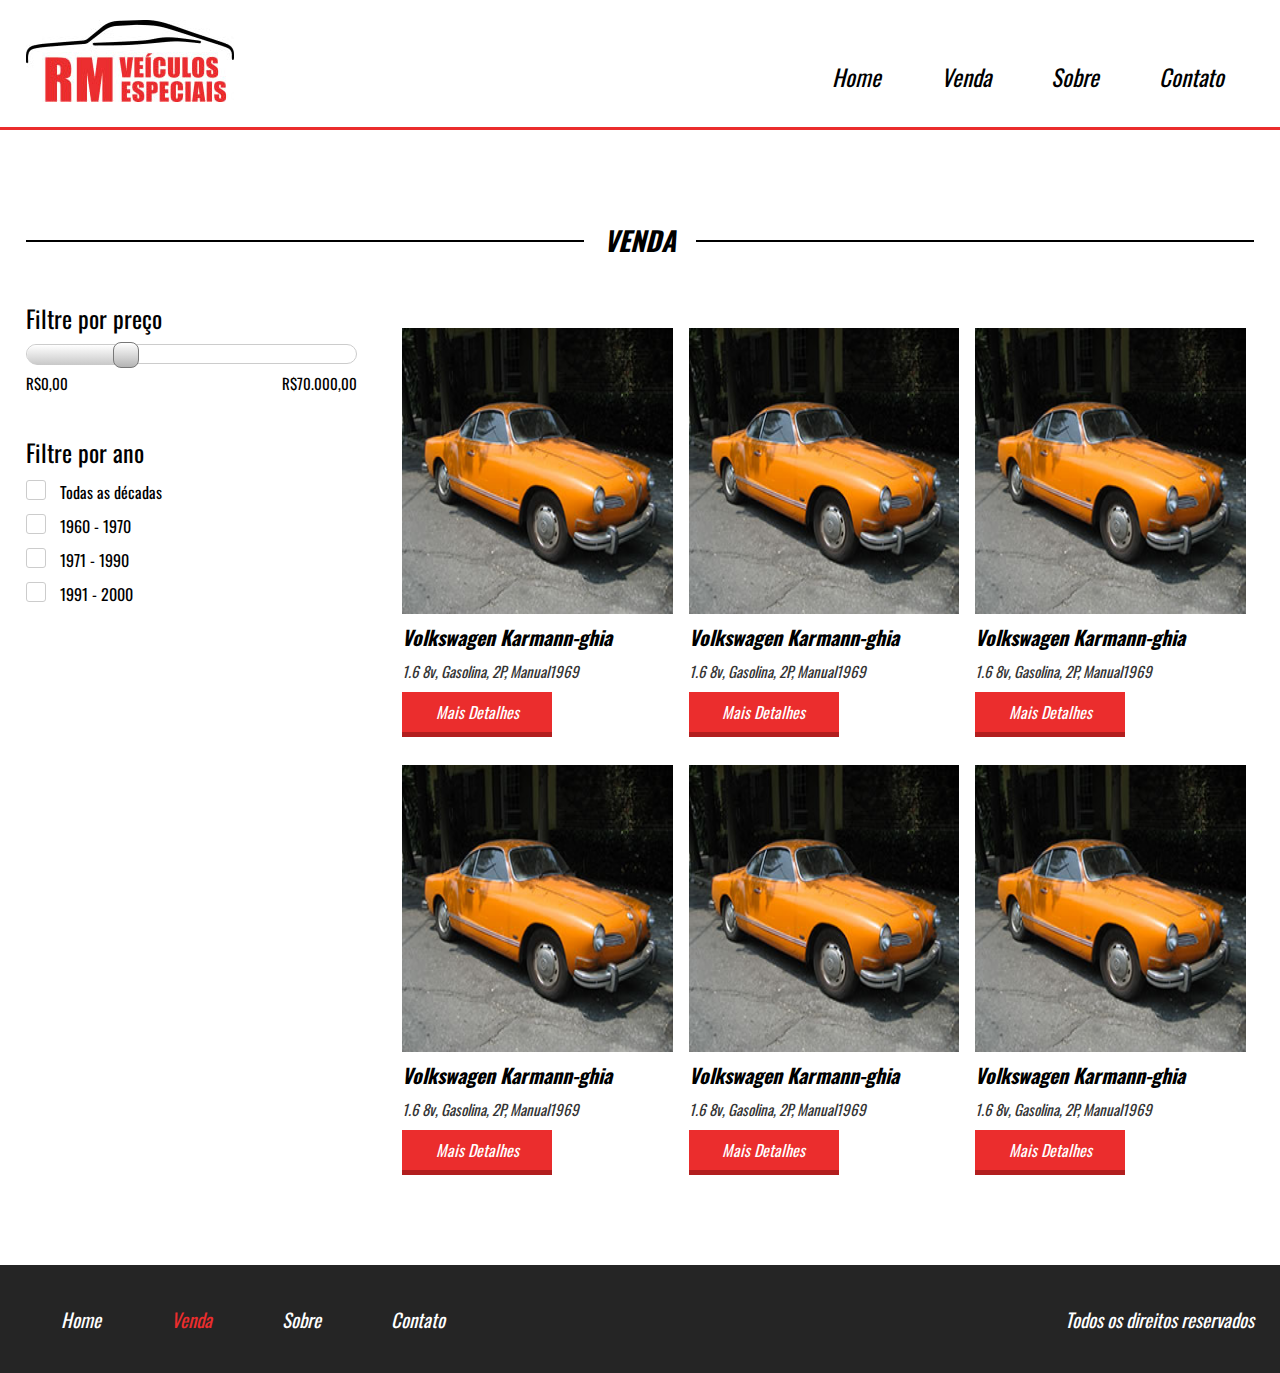
<file: venda.html>
<!DOCTYPE html>
<html lang="pt-br">
  <head>
    <meta charset="UTF-8">
    <meta http-equiv="X-UA-Compatible" content="IE=edge">
    <meta name="viewport" content="width=device-width, initial-scale=1.0">
    <link href="https://fonts.googleapis.com/css?family=Oswald" rel="stylesheet">
    <link href="css/style.css" rel="stylesheet">
    <title>Projeto 05</title>
  </head>
  <body>
    <header class="modificado">
      <div class="container">
        <div class="logo">
          <img src="imagens/logo.jpg" alt="Logo do site"/>
        </div><!--logo-->    
        <nav class="desktop">
          <ul>
            <li><a href="index.html">Home</a></li>
            <li><a class="link-ativo" href="venda.html">Venda</a></li>
            <li><a href="sobre.html">Sobre</a></li>
            <li><a href="">Contato</a></li>
          </ul>
        </nav><!--desktop-->    
        <nav class="mobile">
          <ul>
            <li><a href="index.html">Home</a></li>
            <li><a class="link-ativo" href="venda.html">Venda</a></li>
            <li><a href="sobre.html">Sobre</a></li>
            <li><a href="">Contato</a></li>
          </ul>
        </nav><!--mobile-->    
      <div class="clear"></div>
      </div><!--container-->
    </header>    
    <section class="venda">
      <div class="line-titulo">
        <div class="ln1"></div>
        <h2>Venda</h2>
      </div><!--line-titulo-->    
      <div class="content-venda">
        <div class="container">
          <div class="sidebar">
            <div class="search1">
              <h2>Filtre por preço</h2>
              <div class="barra-preco">
                <div class="barra-preco-fill"></div><!--barra-preco-fill-->
                <div class="pointer-barra"></div>
              </div><!--barra-preco-->
              <div class="valor-pesquisa">
                <p>R$0,00</p>
                <p>R$70.000,00</p>
                <div class="clear"></div>
              </div><!--valor-pesquisa-->
            </div><!--search1-->    
            <div class="search2">
              <h2>Filtre por ano</h2>
              <form>
                <div class="form-venda-wraper">
                  <input type="checkbox" id="item1" placeholder="Todas as decadas"/>
                  <label for="item1">
                    <div class="circle"></div>
                  </label><!--item-->
                  <span>Todas as décadas</span>
                </div><!--form-venda-wraper-->    
                <div class="form-venda-wraper">
                  <input type="checkbox" id="item2" placeholder="De 1960 até 1970"/>
                  <label for="item2">
                    <div class="circle"></div>
                  </label>
                  <span>1960 - 1970</span>
                </div><!--form-venda-wraper-->    
                <div class="form-venda-wraper">
                  <input type="checkbox" id="item3" placeholder="De 1971 at[e 1990"/>
                  <label for="item3">
                    <div class="circle"></div>
                  </label>
                  <span>1971 - 1990</span>
                </div><!--form-venda-wraper-->    
                <div class="form-venda-wraper">
                  <input type="checkbox" id="item4" placeholder="De 1991 até 2000"/>
                  <label for="item4">
                    <div class="circle"></div>
                  </label>
                  <span>1991 - 2000</span>
                </div><!--form-venda-wraper-->
              </form>
            </div><!--search2-->
          </div><!--sidebar-->    
          <div class="vitrine-venda">   
            <div class="vitrine-destaque">
              <div class="imagem carro-img"></div><!--carro-img-->
              <div class="info-carro">
                <h2>Volkswagen Karmann-ghia</h2>
                <p>1.6 8v, Gasolina, 2P, Manual1969</p>
                <a class="btn1" href="">Mais Detalhes</a>
              </div><!--info-carro-->
            </div><!--vitrine-destaque-->    
            <div class="vitrine-destaque">
              <div class="imagem carro-img"></div><!--carro-img-->
              <div class="info-carro">
                <h2>Volkswagen Karmann-ghia</h2>
                <p>1.6 8v, Gasolina, 2P, Manual1969</p>
                <a class="btn1" href="">Mais Detalhes</a>
              </div><!--info-carro-->
            </div><!--vitrine-destaque-->    
            <div class="vitrine-destaque">
              <div class="imagem carro-img"></div><!--carro-img-->
              <div class="info-carro">
                <h2>Volkswagen Karmann-ghia</h2>
                <p>1.6 8v, Gasolina, 2P, Manual1969</p>
                <a class="btn1" href="">Mais Detalhes</a>
              </div><!--info-carro-->
            </div><!--vitrine-destaque-->    
            <div class="vitrine-destaque">
              <div class="imagem carro-img"></div><!--carro-img-->
              <div class="info-carro">
                <h2>Volkswagen Karmann-ghia</h2>
                <p>1.6 8v, Gasolina, 2P, Manual1969</p>
                <a class="btn1" href="">Mais Detalhes</a>
              </div><!--info-carro-->
            </div><!--vitrine-destaque-->    
            <div class="vitrine-destaque">
              <div class="imagem carro-img"></div><!--carro-img-->
              <div class="info-carro">
                <h2>Volkswagen Karmann-ghia</h2>
                <p>1.6 8v, Gasolina, 2P, Manual1969</p>
                <a class="btn1" href="">Mais Detalhes</a>
              </div><!--info-carro-->
            </div><!--vitrine-destaque-->    
            <div class="vitrine-destaque">
              <div class="imagem carro-img"></div><!--carro-img-->
              <div class="info-carro">
                <h2>Volkswagen Karmann-ghia</h2>
                <p>1.6 8v, Gasolina, 2P, Manual1969</p>
                <a class="btn1" href="">Mais Detalhes</a>
              </div><!--info-carro-->
            </div><!--vitrine-destaque-->    
          </div><!--vitrine-venda-->    
          <div class="clear"></div>
        </div><!--container-->
      </div><!--content-venda-->    
    </section><!--venda-->    
    <footer>
      <div class="container">
        <nav>
          <ul>
            <li><a href="index.html">Home</a></li>
            <li><a class="link-ativo" href="venda.html">Venda</a></li>
            <li><a href="sobre.html">Sobre</a></li>
            <li><a href="">Contato</a></li>
          </ul>
        </nav>
        <p>Todos os direitos reservados</p>
        <div class="clear"></div>
      </div><!--container-->
    </footer>   
  </body>
</html>
</file>
<file: css/style.css>
/**CSS Geral**/
*{
	margin: 0;
	padding: 0;
	box-sizing: border-box;
	font-family:'Oswald', sans-serif;
}

html,body{
	height: 100%;
}

.container{
	width: 100%;
	max-width: 1400px;
	margin:0 auto;
}

.clear{
	clear: both;
}

/**Header**/
header{
	padding:20px 2% 35px 2%;
	height: 130px;
}

.modificado{
	border-bottom: 3px solid #EB2D2D;
}

header div.logo{
	float: left;
}

header nav.desktop{
	float: right;
	position: relative;
	top:40px;
}

nav.mobile{
	margin-top:40px;
	float: right;
	width: 32px;
	height: 32px;
	background-size: 100% 100%;
	cursor: pointer;
	background-image: url('../imagens/icon_menu.png');
	display: none;
}

nav.mobile ul{
	display: none;
	width: 100%;
	left: 0;
	top: 95px;
	border-bottom:4px solid #EB2D2D;
	z-index: 999;
	position: absolute;
	text-align: center;
	background-color: white;
}

nav.mobile li{
	font-size: 23px;
	padding:20px 0px;
	font-style: italic;
}

nav.mobile li a{
	color: black;
	text-decoration: none;
}

header nav.desktop ul{
	list-style-type: none;
}

header nav.desktop ul li{
	float: left;
	font-size: 23px;
	padding:0 30px;
	font-style: italic;
}

header nav.desktop a{
    color: black;
    text-decoration: none;
}

.link-ativo{
	color:#EB2D2D;
}

/**Section Banner**/
section.banner{
	overflow:hidden;
	width: 100%;
	height: 650px;
	background-color: black;
	background-image: url('../imagens/bg.jpg');
	background-size: contain;
	background-position: right bottom;
	background-repeat: no-repeat;
}

.text-banner{
	padding:70px;
}

.text-banner-single{
	width: 314px;
	font-style: italic;
	margin-top:30px;
	height: 70px;
	line-height: 70px;
	padding-left: 50px;
	text-transform: uppercase;
	color: white;
	font-size: 23px;
	background-image: url('../imagens/box-text.png');
	background-size: 100% 100%;
	background-repeat: no-repeat;
}

.text-banner .text-banner-single:nth-of-type(2){
	width: 200px;
	height: 70px;
	line-height: 70px;
	position: relative;
	left: -10px;
}

.text-banner .text-banner-single:nth-of-type(3){
	width: 170px;
	height: 70px;
	line-height: 70px;
	position: relative;
	left: -20px;
}

.text-banner .text-banner-single:nth-of-type(4){
	width: 320px;
	font-size: 21px;
	color: black;
	position: relative;
	left: -30px;
	line-height: 70px;
	background-image: url('../imagens/box-white-text.png');
}

/**Section Destaque**/
section.veiculos-destaque{
	padding:90px 2%;
}

section.veiculos-destaque .container{
	padding:40px 0;
}

.line-titulo{
	max-width: 1400px;
	margin:0 auto;
	position: relative;
	text-align: center;
}

.ln1{
	position: absolute;
	height: 2px;
	width: 100%;
	top:20px;
	background:black;
}

.line-titulo h2{
	position: relative;
	background: white;
	display: inline-block;
	text-align: center;
	font-size: 27px;
	padding:0 20px;
	font-style: italic;
	text-transform: uppercase;
}

.vitrine-destaque{
	float: left;
	width: 33.3%;
	text-align: left;	
}

.imagem{
	background-image:url('../imagens/carro1.jpg');
}

.vitrine-destaque .carro-img{
	width: 100%;
	padding-top: 100%;
	border:8px solid white;
	background-size: 100% 100%;
}

.vitrine-destaque h2{
	padding-left: 8px;
	color: black;
	font-style: italic;
	font-size: 20px;
}

.vitrine-destaque p{
	padding-top: 8px;
	padding-left: 8px;
	color: #353535;
	font-size: 15px;
	font-style: italic;
}

.btn1{
	text-align: center;
	display: block;
	line-height: 40px;
	background-color:#EB2D2D;
	text-decoration: none;
	border-bottom: 5px solid #B21E1E;
	color: white;
	font-size: 16px;
	font-style: italic;
	width: 150px;
}

.vitrine-destaque a{
	margin-left: 8px;
	margin-top:10px;
}

/**Section Descrição**/
.servicos-descricao{
	display: flex;
}

.half1{
	width: 50%;
	text-align: right;
	padding:90px 0;
	background: #242424;
	color: white;
}

.half1-wraper{
	padding-right: 20%;
	text-align: left;
	display: inline-block;
}

.half1-wraper h2{
	font-weight: normal;
	font-style: italic;
	font-size: 32px;
}

.half1-wraper ul{
	display: inline-block;
	margin-top:20px;
}

.half1-wraper li{
	margin-left: 15px;
}

.half1-wraper a{
	margin-left: 40px;
	display: inline-block;
	vertical-align: bottom;
}

.half2{
	width: 50%;
	padding:90px 100px;
	background:#EB2D2D;
	color: white;
}

.half2 h2{
	font-weight: normal;
	font-style: italic;
	font-size: 32px;
}

.half2 .depoimento-single{
	margin-top:19px;
}

.depoimento-single p{
	font-size: 22px;
}

.navigation{
	float: left;
	width: 100%;
	max-width: 700px;
	margin-top:30px;
}

.arrows{
	float: left;
}

.navigation img{
	cursor: pointer;
	margin:0 20px;
}

.nome-depoimento{
	float: right;
	color: #252525;
	font-size: 23px;
}

/**Section Contatos**/
section.contato{
	padding:80px 2% 0 2%;
}

section.contato form{
	max-width: 600px;
	margin:30px auto;
}

section.contato .input-wraper{
	float: left;
	padding:10px;
	margin-top:7px;
}

section.contato input[type=text]{
	width: 100%;
	border: 1px solid #ccc;
	height: 60px;
	font-size: 16px;
	line-height: 40px;
	padding-left: 15px;
}

section.contato textarea{
	font-size: 16px;
	width: 100%;
	border:1px solid #ccc;
	height: 140px;
	padding:8px;
	resize: none;
}

section.contato form .input-wraper:nth-of-type(5){
	text-align: center;
}

section.contato input[type=submit]{
	border-right: 0;
	border-left: 0;
	border-top: 0;
	cursor: pointer;
	display: inline-block;
}

.w100{
	width: 100%;
}

.w50{
	width: 50%;
}

/**Footer**/
footer{
	padding:40px 2%;
	background: #252525;
}

footer nav{
	float: left;
}

footer nav ul{
	list-style-type: none;
}

footer nav ul li{
	float: left;
	font-style: italic;
	padding:0 35px;
	font-size: 19px;
}

footer nav ul a{
	color: white;
	text-decoration: none;
}

footer p{
	float: right;
	color: white;
	font-size: 19px;
	font-style: italic;
}

/**Vendas**/
section.venda{
	padding:90px 2%;
	min-height: 90%;
}

.content-venda{
	margin-top:40px;
}

.sidebar{
	float: left;
	width: 30%;
}

.search1{
	width:90%;
}

.search1 h2{
	font-size: 24px;
	color: black;
	font-weight: normal;
}

.search1 .barra-preco{
	width: 100%;
	height: 20px;
	background: white;
	border:1px solid #ccc;
	margin-top:8px;
	border-radius: 20px;
	position: relative;
}

.barra-preco-fill{
	position: absolute;
	left: 0;
	top: 0;
	width: 30%;
	height: 20px;
	border-radius: 20px;
	background:linear-gradient(to bottom,rgb(255,255,255),rgb(200,200,200));
}

.pointer-barra{
	width: 26px;
	height: 26px;
	position: absolute;
	left: calc(30% - 13px);
	top: -3px;
	cursor: pointer;
	border-radius: 8px;
	background:linear-gradient(to bottom,rgb(255,255,255),rgb(180,180,180));
	border:1px solid  #777;
}

.valor-pesquisa{
	margin-top:8px;
}

.valor-pesquisa p{
	color: black;
	font-size: 15px;
}

.valor-pesquisa p:nth-of-type(1){
	float: left;
}

.valor-pesquisa p:nth-of-type(2){
	float: right;
}

.search2{
	margin-top:40px;
}

.search2 h2{
	font-size: 24px;
	color: black;
	font-weight: normal;
}

.form-venda-wraper{
	margin-top:10px;
}

.form-venda-wraper input[type=checkbox]{
	display: none;
}

.form-venda-wraper label{
	width: 20px;
	height: 20px;
	display: inline-block;
	border:1px solid #ccc;
	border-radius: 3px;
	vertical-align: top;
	cursor: pointer;
	position: relative;
}

.circle{
	width: 8px;
	height: 8px;
	display: none;
	border-radius: 4px;
	background: black;
	position: absolute;
	left: 6px;
	top: 6px;
}

.form-venda-wraper input[type=checkbox]:checked + label > .circle{
	display: block;
}

.form-venda-wraper span{
	padding:0 10px;
	display: inline-block;
	vertical-align: top;
}

.vitrine-venda{
	float: left;
	width: 70%;
}

.vitrine-venda .vitrine-destaque{
	margin-top:20px;
}

/**Detalhes do veiculo**/
section.venda-single{
	padding:80px 2% 0 2%;
}

section.venda-single .container{
	padding:40px 0 0 0;
	text-align: center;
	max-width: 1280px;
}

.info-veiculo{
	display: inline-block;
	width: 60%;
}

.foto-destaque{
	width: 100%;
	padding-top:70%;
	background-position: center;
	background-size: cover;
	background-repeat: no-repeat;
}

.descricao-veiculo{
	vertical-align: top;
	display: inline-block;
	padding:60px 20px;
	text-align: left;
}

.descricao-veiculo p{
	font-size: 17px;
	margin-top:25px;
	max-width: 200px;
}

.descricao-veiculo a{
	margin-top:25px;
}

.nav-galeria-parent{
	width: 100%;
	padding:36px;
	position: relative;
}

.arrow-left-nav{
	position: absolute;
	left: 8px;
	top: 50%;
	cursor: pointer;
	transform:translateY(-50%);
	-ms-transform:translateY(-50%);
	background-image:url('../imagens/arrow-left.png');
	background-size: 100% 100%;
	width: 22px;
	height: 22px;
}

.arrow-right-nav{
	position: absolute;
	right: 8px;
	top: 50%;
	cursor: pointer;
	transform:translateY(-50%);
	-ms-transform:translateY(-50%);
	background-image:url('../imagens/arrow-right.png');
	background-size: 100% 100%;
	width: 22px;
	height: 22px;
}

.info-bread{
	padding:20px 0;
	text-align: left;
}

.info-bread a{
	text-decoration: none;
	color: black;
}

.info-bread a:last-child{
	color: red;
}

.info-bread span{
	padding:0 30px;
}

.nav-galeria{
	overflow: hidden;
	width: 100%;
}

.nav-galeria-wraper{
	width: 200%;
}

.estilo{
	background-color:rgb(210,210,210);
}

.mini-img-wraper{
	float: left;
	padding:9px;
	width:calc(33.3% * (100 / 200));
}

.mini-img{
	width: 100%;
	cursor: pointer;
	padding-top:70%;
	background-position: center;
	background-size: cover;
	background-color:green;
}

/**Sobre**/
section.sobre{
	min-height: 90%;
	padding:60px 2% 20px 2%;
}

section.sobre .container{
	max-width: 840px;
	margin-top:30px;
}

section.sobre .img-destaque-sobre{
	width: 100%;
	padding-top:60%;
	background-color: rgb(220,220,220);
}

section.sobre .descricao-autor{
	margin-top:20px;
}

.descricao-autor h2{
	font-size: 24px;
}

.descricao-autor p{
	line-height: 28px;
	font-size: 16px;
	margin-top:10px;
}

.descricao-autor2{
	margin-top:40px;
}

.img-small{
	width: 30%;
	padding-top:30%;
	float: left;
	background-color: rgb(220,220,220);
}

.descricao-autor2 p{
	float: left;
	width: 70%;
	line-height: 28px;
	padding:15px;
}

/**Responsivo**/
@media screen and (max-width: 1100px){

	.half1{
		text-align: center;
	}

	.half1-wraper{
		text-align: left;
		padding-right: 0;
	}

	.half1-wraper a{
		display: block;
		margin-left: 0;
		margin-top:15px;
	}
}

@media screen and (max-width: 900px){
	.nome-depoimento{
	float: left;
	width: 100%;
	margin:20px 20px;
	}
}

@media screen and (max-width: 768px){
	footer nav{
		display: none;
	}

	footer{
		text-align: center;
	}

	footer p{
		float: none;
	}

	.w50{
		width: 100%;
	}

	.nome-depoimento{
	float: right;
	width: auto;
	margin:0px 0px;
	}

	section.servicos-descricao{
		flex-direction: column;
	}

	.half1,.half2{
		padding:80px 4%;
		width: 100%;
	}

	section.banner{
		background-size: cover;
		background-position: 100px center;
		height: 80vh;
	}

	nav.desktop{
		display: none;
	}

	nav.mobile{
		display: block;
	}

	.sidebar{
		width: 100%;
		text-align: center;
	}

	.search1{
		display: inline-block;
	}

	.search2{
		text-align: left;
		display: inline-block;
	}

	.vitrine-venda{
		text-align: center;
		width: 100%;
	}

	.info-veiculo{
		width: 100%;
	}

	.descricao-veiculo{
		padding:20px 0;
		text-align: center;
	}

	.descricao-veiculo a{
		display: inline-block;
	}

	.descricao-veiculo p{
		max-width: none;
	}
}

@media screen and (max-width: 580px){
	.text-banner{
		padding:30px;
	}

	.text-banner-single{
		width: 240px;
		font-size: 18px;
	}

	.text-banner .text-banner-single:nth-of-type(4){
		width: 270px;
	}

	section.veiculos-destaque .line-titulo h2{
		font-size: 23px;
	}

	section.veiculos-destaque .container{
		max-width: 1000px;
		padding:40px 0;
		text-align: center;
	}

	.vitrine-destaque{
		display: inline-block;
		float: none;
		width: 80%;
		text-align: center;
		margin-top:20px;
	}

	.vitrine-destaque a{
		display: inline-block;
	}
}

@media screen and (max-width: 480px){
	.vitrine-destaque{
		width: 100%;
	}
}
</file>
